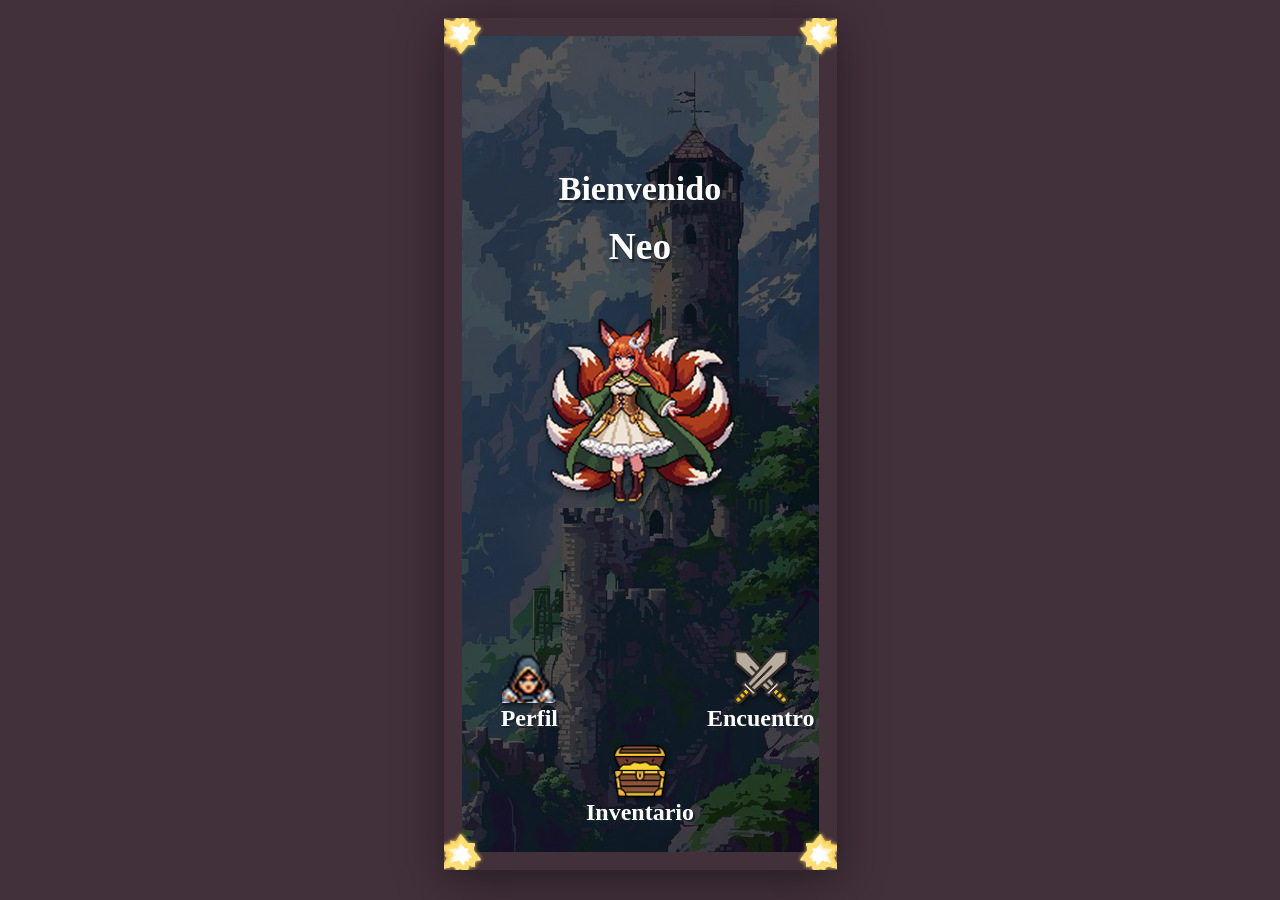
<file: index.html>
<!doctype html>
<html lang="es">

<head>
    <meta charset="UTF-8">
    <meta name="viewport" content="width=device-width, initial-scale=1, viewport-fit=cover">
    <meta name="theme-color" content="#42303a">
    <title>Muscules | Neo</title>
    <link rel="stylesheet" href="styles.css">
</head>

<body>
    <main class="game" aria-label="Inicio de Muscules">
        <div class="frame">
            <img class="corner tl" src="assets/sparkle.png" alt=""><img class="corner tr" src="assets/sparkle.png"
                alt=""><img class="corner bl" src="assets/sparkle.png" alt=""><img class="corner br"
                src="assets/sparkle.png" alt="">
            <header class="welcome">
                <h1>Bienvenido<br><span>Neo</span></h1>
            </header>
            <img class="hero" src="assets/cherry.png" alt="Personaje de Neo">
            <nav class="menu" aria-label="Menú principal">
                <button class="nav-btn profile" data-page="Perfil"><img src="assets/neo icono.png"
                        alt=""><span>Perfil</span></button>
                <button class="nav-btn encounter" data-page="Encuentro"><img src="assets/encounter.png"
                        alt=""><span>Encuentro</span></button>
                <button class="nav-btn inventory" data-page="Inventario"><img src="assets/inventory.png"
                        alt=""><span>Inventario</span></button>
            </nav>
        </div>
    </main>
    <dialog id="coming-soon">
        <div class="dialog-content">
            <h2 id="dialog-title"></h2>
            <p>Esta sección la construiremos en el siguiente paso.</p><button id="close-dialog">Volver al
                inicio</button>
        </div>
    </dialog>
    <script src="script.js"></script>
</body>

</html>
</file>
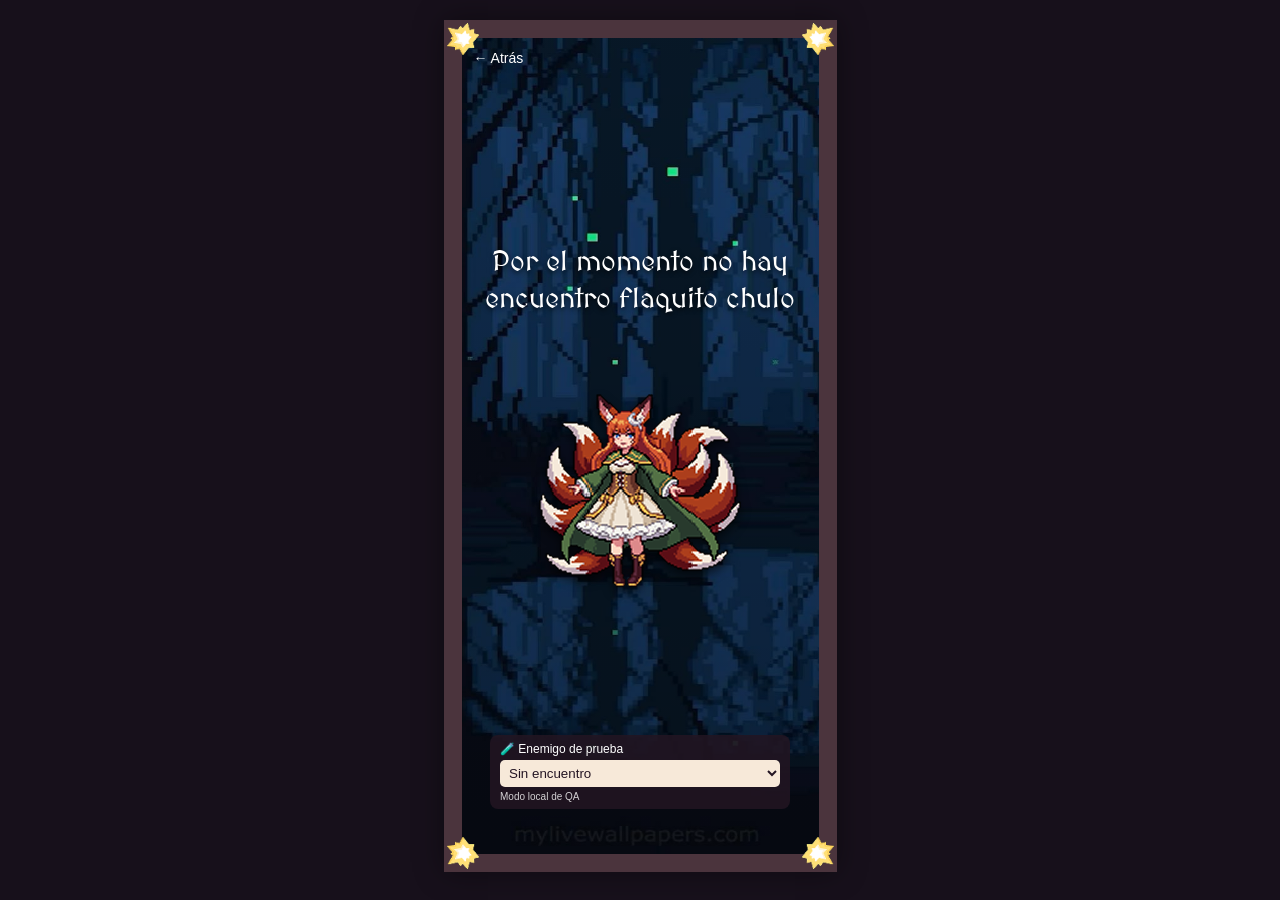
<file: combate-qa.html>
<!doctype html>
<html lang="es">
<head>
  <meta charset="utf-8">
  <meta name="viewport" content="width=device-width, initial-scale=1, viewport-fit=cover">
  <title>Muscules · QA de combate</title>
  <link rel="stylesheet" href="combate.css">
</head>
<body data-muscules-storage="qa">
  <main class="game game--qa" id="game">
    <img class="corner tl" src="assets/combate/chispa.png" alt="">
    <img class="corner tr" src="assets/combate/chispa.png" alt="">
    <img class="corner bl" src="assets/combate/chispa.png" alt="">
    <img class="corner br" src="assets/combate/chispa.png" alt="">
    <section id="waiting" class="scene scene--waiting" hidden>
      <a class="back" href="index.html">← Atrás</a>
      <div class="waiting-content">
        <h1 id="waiting-message">Por el momento no hay encuentro flaquito chulo</h1>
        <img class="waiting-cherry" src="assets/cherry.png" alt="Cherry, la Dungeon Master">
      </div>
      <div id="waiting-picker-container"></div>
    </section>
    <section id="battle" class="scene scene--battle">
      <header>
        <div id="battle-picker-container">
          <div class="dev-picker">
            <label for="enemy-select">🧪 Enemigo de prueba</label>
            <select id="enemy-select"></select>
            <small id="demo-note">Modo local de QA</small>
          </div>
        </div>
        <a class="back" href="index.html">← Atrás</a>
        <div class="timer"><span>Tiempo restante:</span><strong id="timer" aria-live="off">24:00:00</strong></div>
      </header>
      <div class="enemy">
        <h1 id="enemy-name">Carrotñero</h1>
        <img class="monster" id="enemy-image" src="assets/combate/carrotnero.png" alt="Enemigo">
      </div>
      <div class="battle-panel">
        <div class="stat"><span>HP</span>
          <div class="track hp"><div id="enemy-bar" class="fill"></div><b id="enemy-hp">45/45</b></div>
        </div>
        <div class="stat"><span>ATK</span>
          <div class="track atk"><b id="enemy-atk">8</b></div>
        </div>
        <p class="ability"><strong>Habilidad</strong><span id="enemy-ability">Tus ataques hacen −3 de daño</span></p>
        <p id="dm-message" class="dm-message" hidden></p>
        <div class="hero-stats"><span id="hero-title">Neogon</span><span id="hero-hp">28/28 HP</span></div>
        <div class="hero-track"><div id="hero-bar"></div></div>
        <p class="log" id="log" role="status">¡Carrotñero te desafía! Neo ataca primero.</p>
        <div class="battle-actions">
          <button class="action" id="roll">🎲 Tirar dado</button>
          <button id="inventory-toggle" class="inventory-toggle" aria-label="Abrir inventario" title="Inventario">
            <img src="assets/items/inventory-button.png" alt="">
          </button>
        </div>
        <button class="subaction" id="reset">Reiniciar prueba</button>
      </div>
      <a class="exit" href="index.html">Salir</a>
    </section>
    <section id="win" class="scene scene--result win" hidden>
      <h1>¡Victoria!</h1>
      <img class="result-monster" id="win-image" src="assets/combate/carrotnero.png" alt="Enemigo derrotado">
      <div class="result-copy">
        <p>Recompensa</p>
        <p id="reward-xp">30 XP</p><button id="claim" class="claim" type="button">Reclamar</button>
        <p class="result-status" id="claim-status"></p>
      </div>
      <div id="win-picker-container"></div>
      <a href="index.html" class="result-exit">Salir</a>
    </section>
    <section id="lose" class="scene scene--result lose" hidden>
      <h1>Derrota</h1>
      <img class="result-monster" id="lose-image" src="assets/combate/carrotnero.png" alt="Enemigo">
      <div class="result-copy">
        <p id="lose-reason">Fallecido</p>
        <p id="lose-detail">Sin penalización de XP</p>
        <button id="revive-button" class="action" hidden>❤️ Usar resurrección</button>
        <a class="result-exit" href="index.html">Salir</a>
      </div>
      <div id="lose-picker-container"></div>
    </section>
    <div id="inventory-overlay" class="inventory-overlay" hidden>
      <div id="inventory-grid-view" class="inventory-grid-view" role="dialog" aria-label="Inventario">
        <button id="inventory-close" class="inventory-close" aria-label="Cerrar">
          <img src="assets/items/close.png" alt="">
        </button>
        <div id="inventory-grid" class="inventory-grid"></div>
      </div>
      <div id="inventory-detail" class="inventory-detail" role="dialog" aria-label="Detalle del objeto" hidden>
        <button id="inventory-detail-close" class="inventory-close" aria-label="Volver al inventario">
          <img src="assets/items/close.png" alt="">
        </button>
        <div id="inventory-card" class="inventory-card"></div>
        <button id="inventory-apply" class="inventory-apply">Aplicar</button>
        <p id="inventory-hint" class="inventory-hint"></p>
      </div>
    </div>
  </main>
  <script src="neo-stats-lock.js" defer></script>
  <script src="enemies.js" defer></script>
  <script src="combate.js" defer></script>
</body>
</html>
</file>
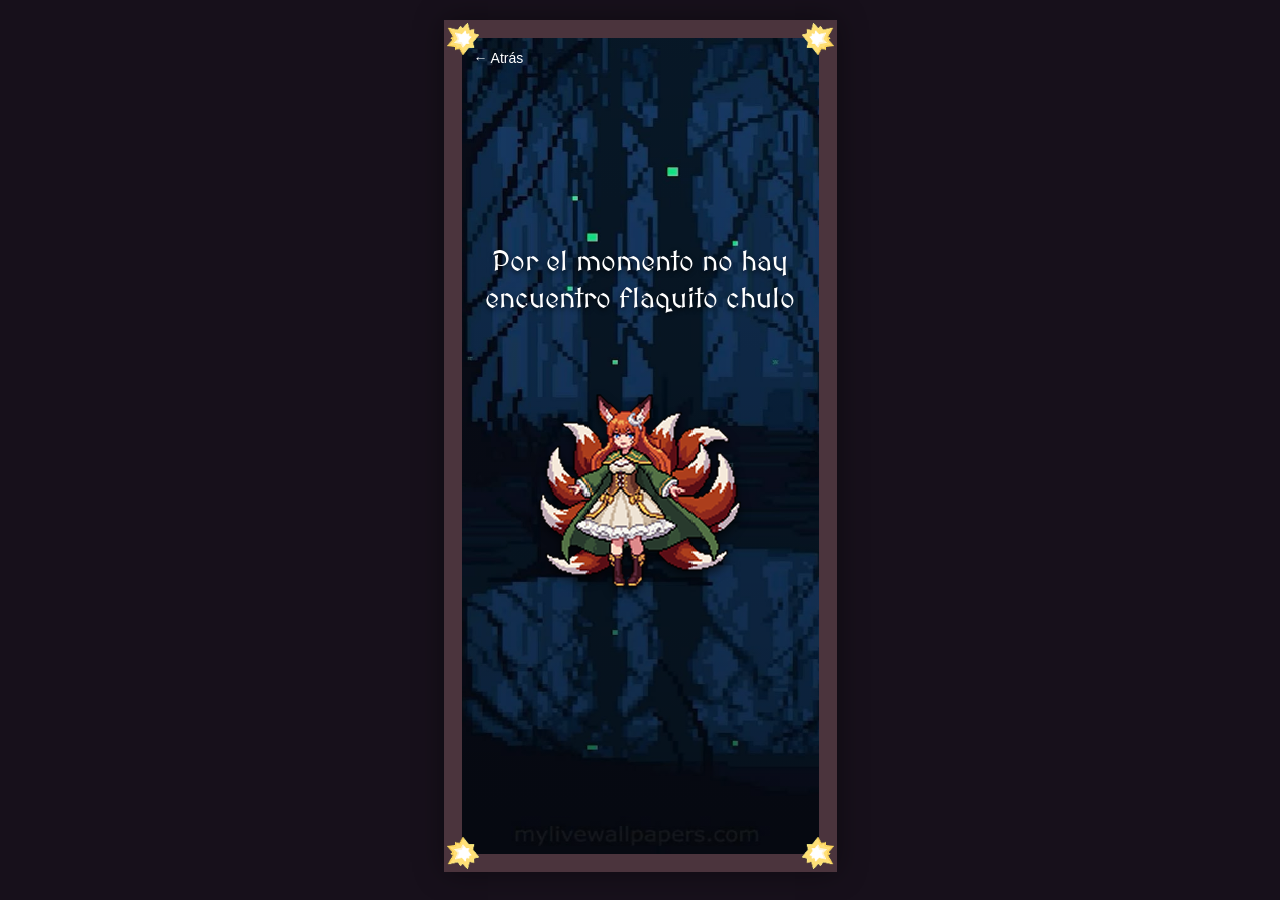
<file: combate.html>
<!doctype html>
<html lang="es">

<head>
  <meta charset="utf-8">
  <meta name="viewport" content="width=device-width, initial-scale=1, viewport-fit=cover">
  <title>Muscules · Bestiario dinámico</title>
  <link rel="stylesheet" href="combate.css">
</head>

<body>
  <main class="game game--player" id="game">
    <img class="corner tl" src="assets/combate/chispa.png" alt=""><img class="corner tr" src="assets/combate/chispa.png"
      alt=""><img class="corner bl" src="assets/combate/chispa.png" alt=""><img class="corner br"
      src="assets/combate/chispa.png" alt="">
    <section id="waiting" class="scene scene--waiting" hidden>
      <a class="back" href="index.html">← Atrás</a>
      <div class="waiting-content">
        <h1 id="waiting-message">Por el momento no hay encuentro flaquito chulo</h1>
        <img class="waiting-cherry" src="assets/cherry.png" alt="Cherry, la Dungeon Master">
      </div>
    </section>
    <section id="battle" class="scene scene--battle">
      <header>
        <a class="back" href="index.html">← Atrás</a>
        <div class="timer"><span>Tiempo restante:</span><strong id="timer" aria-live="off">24:00:00</strong></div>
      </header>
      <div class="enemy">
        <h1 id="enemy-name">Carrotñero</h1><img class="monster" id="enemy-image" src="assets/combate/carrotnero.png"
          alt="Enemigo">
      </div>
      <div class="battle-panel">
        <div class="stat"><span>HP</span>
          <div class="track hp">
            <div id="enemy-bar" class="fill"></div><b id="enemy-hp">45/45</b>
          </div>
        </div>
        <div class="stat"><span>ATK</span>
          <div class="track atk"><b id="enemy-atk">8</b></div>
        </div>
        <p class="ability"><strong>Habilidad</strong><span id="enemy-ability">Tus ataques hacen −3 de daño</span></p>
        <p id="dm-message" class="dm-message" hidden></p>
        <div class="hero-stats"><span id="hero-title">Neogon</span><span id="hero-hp">28/28 HP</span></div>
        <div class="hero-track">
          <div id="hero-bar"></div>
        </div>
        <p class="log" id="log" role="status">¡Carrotñero te desafía! Neo ataca primero.</p>
        <div class="battle-actions">        <button class="action" id="roll">🎲 Tirar dado</button><button id="inventory-toggle"
          class="inventory-toggle" aria-label="Abrir inventario" title="Inventario"><img
            src="assets/items/inventory-button.png" alt=""></button></div>
      </div>
      <a class="exit" href="index.html">Salir</a>
    </section>
    <section id="win" class="scene scene--result win" hidden>
      <h1>¡Victoria!</h1><img class="result-monster" id="win-image" src="assets/combate/carrotnero.png"
        alt="Enemigo derrotado">
      <div class="result-copy">
        <p>Recompensa</p>
        <p id="reward-xp">30 XP</p><button id="claim" class="claim" type="button">Reclamar</button>
        <p class="result-status" id="claim-status"></p>
      </div>
      <div id="win-picker-container"></div>
      <a href="index.html" class="result-exit">Salir</a>
    </section>
    <section id="lose" class="scene scene--result lose" hidden>
      <h1>Derrota</h1><img class="result-monster" id="lose-image" src="assets/combate/carrotnero.png" alt="Enemigo">
      <div class="result-copy">
        <p id="lose-reason">Fallecido</p>
        <p id="lose-detail">Sin penalización de XP</p><button id="revive-button" class="action" hidden>❤️ Usar
          resurrección</button><a class="result-exit" href="index.html">Salir</a>
      </div>
      <div id="lose-picker-container"></div>
    </section>
    <div id="inventory-overlay" class="inventory-overlay" hidden>
      <div id="inventory-grid-view" class="inventory-grid-view" role="dialog" aria-label="Inventario">
        <button id="inventory-close" class="inventory-close" aria-label="Cerrar"><img src="assets/items/close.png"
            alt=""></button>
        <div id="inventory-grid" class="inventory-grid"></div>
      </div>
      <div id="inventory-detail" class="inventory-detail" role="dialog" aria-label="Detalle del objeto" hidden>
        <button id="inventory-detail-close" class="inventory-close" aria-label="Volver al inventario"><img
            src="assets/items/close.png" alt=""></button>
        <div id="inventory-card" class="inventory-card"></div>
        <button id="inventory-apply" class="inventory-apply">Aplicar</button>
        <p id="inventory-hint" class="inventory-hint"></p>
      </div>
    </div>
  </main>
  <script src="neo-stats-lock.js" defer></script>
  <script src="enemies.js" defer></script>
  <script src="combate.js" defer></script>
</body>

</html>
</file>
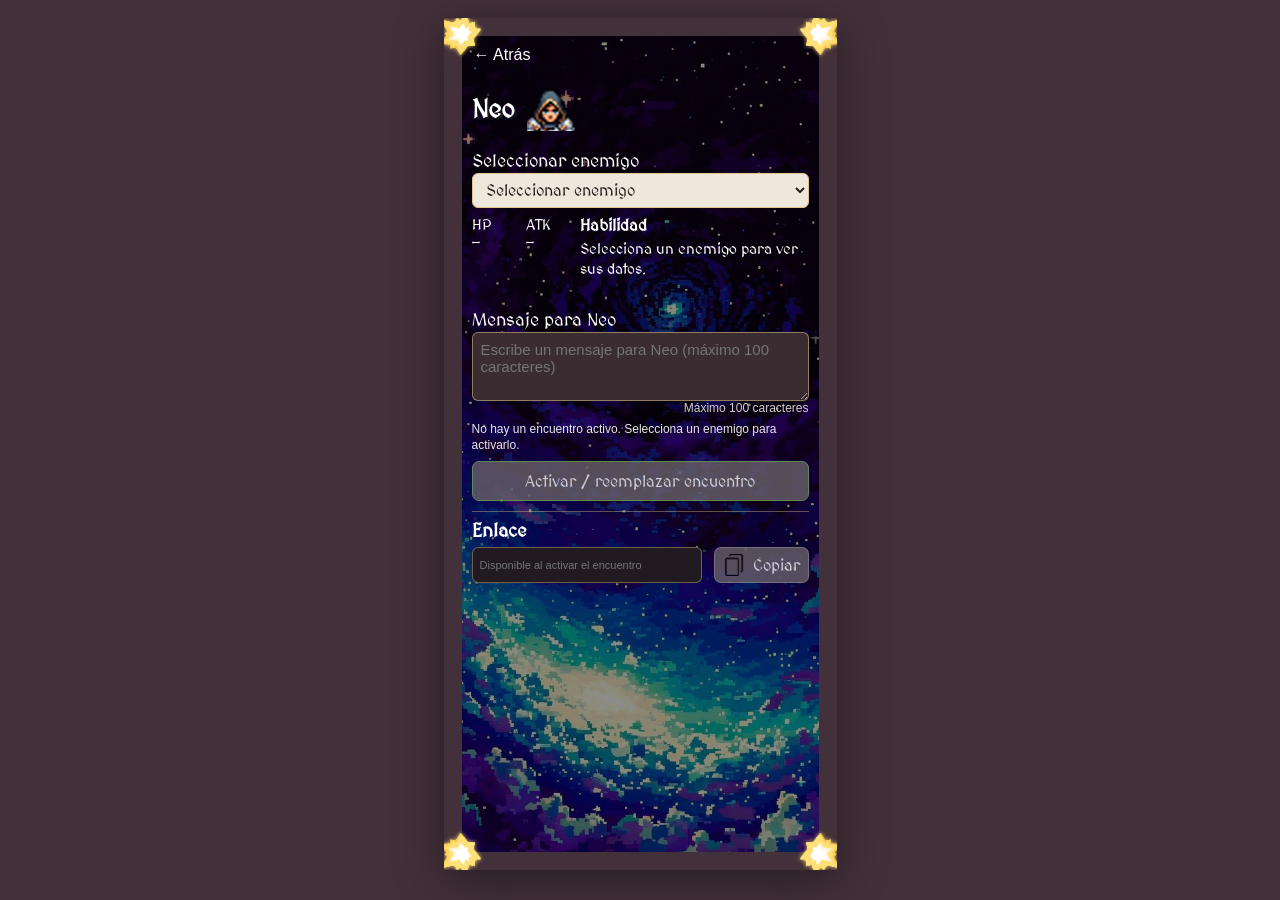
<file: dm-encuentro.html>
<!doctype html>
<html lang="es">
<head>
  <meta charset="UTF-8">
  <meta name="viewport" content="width=device-width, initial-scale=1, viewport-fit=cover">
  <meta name="theme-color" content="#42303a">
  <title>Muscules | Encuentro · DM</title>
  <link rel="stylesheet" href="dm.css">
</head>
<body>
  <main class="dm-screen dm-screen--interior" aria-label="Administrar encuentro de Neo">
    <img class="dm-star dm-star--tl" src="assets/sparkle.png" alt="">
    <img class="dm-star dm-star--tr" src="assets/sparkle.png" alt="">
    <img class="dm-star dm-star--bl" src="assets/sparkle.png" alt="">
    <img class="dm-star dm-star--br" src="assets/sparkle.png" alt="">
    <div class="dm-frame"></div>
    <a class="dm-back" href="dm.html">← Atrás</a>
    <section class="dm-content dm-content--encounter">
      <header class="dm-profile-heading">
        <h1>Neo</h1>
        <img class="dm-profile-avatar" src="assets/neo icono.png" alt="Neo">
      </header>
      <div class="dm-encounter-content">
        <label class="dm-label" for="dm-enemy">Seleccionar enemigo</label>
        <select id="dm-enemy" aria-describedby="dm-enemy-details">
          <option value="" selected disabled>Seleccionar enemigo</option>
        </select>
        <section id="dm-enemy-details" class="dm-enemy-details" aria-live="polite">
          <div class="dm-enemy-stat">
            <span>HP</span>
            <span id="dm-enemy-hp">—</span>
          </div>
          <div class="dm-enemy-stat">
            <span>ATK</span>
            <span id="dm-enemy-atk">—</span>
          </div>
          <div class="dm-enemy-ability">
            <h2>Habilidad</h2>
            <p id="dm-enemy-ability">Selecciona un enemigo para ver sus datos.</p>
          </div>
        </section>
        <label class="dm-label" for="dm-message">Mensaje para Neo</label>
        <textarea id="dm-message" rows="3" maxlength="100" placeholder="Escribe un mensaje para Neo (máximo 100 caracteres)" aria-describedby="dm-message-limit"></textarea>
        <span id="dm-message-limit" class="dm-message-limit">Máximo 100 caracteres</span>
        <p id="dm-encounter-status" class="dm-encounter-status" role="status" aria-live="polite"></p>
        <button id="dm-encounter-save" class="dm-save dm-encounter-save" type="button" disabled>Activar encuentro</button>
        <section class="dm-link-block dm-encounter-link">
          <h2>Enlace</h2>
          <div class="dm-link-content">
            <input id="dm-encounter-url" type="text" readonly aria-label="Enlace del encuentro" placeholder="Disponible al activar el encuentro">
            <button id="dm-encounter-copy" class="dm-copy" type="button" disabled aria-label="Copiar enlace">
              <img src="assets/copiar.png" alt="">
              <span>Copiar</span>
            </button>
          </div>
        </div>
      </div>
    </section>
  </main>
  <script src="neo-stats-lock.js"></script>
  <script src="enemies.js"></script>
  <script src="dm-encuentro.js"></script>
</body>
</html>
</file>
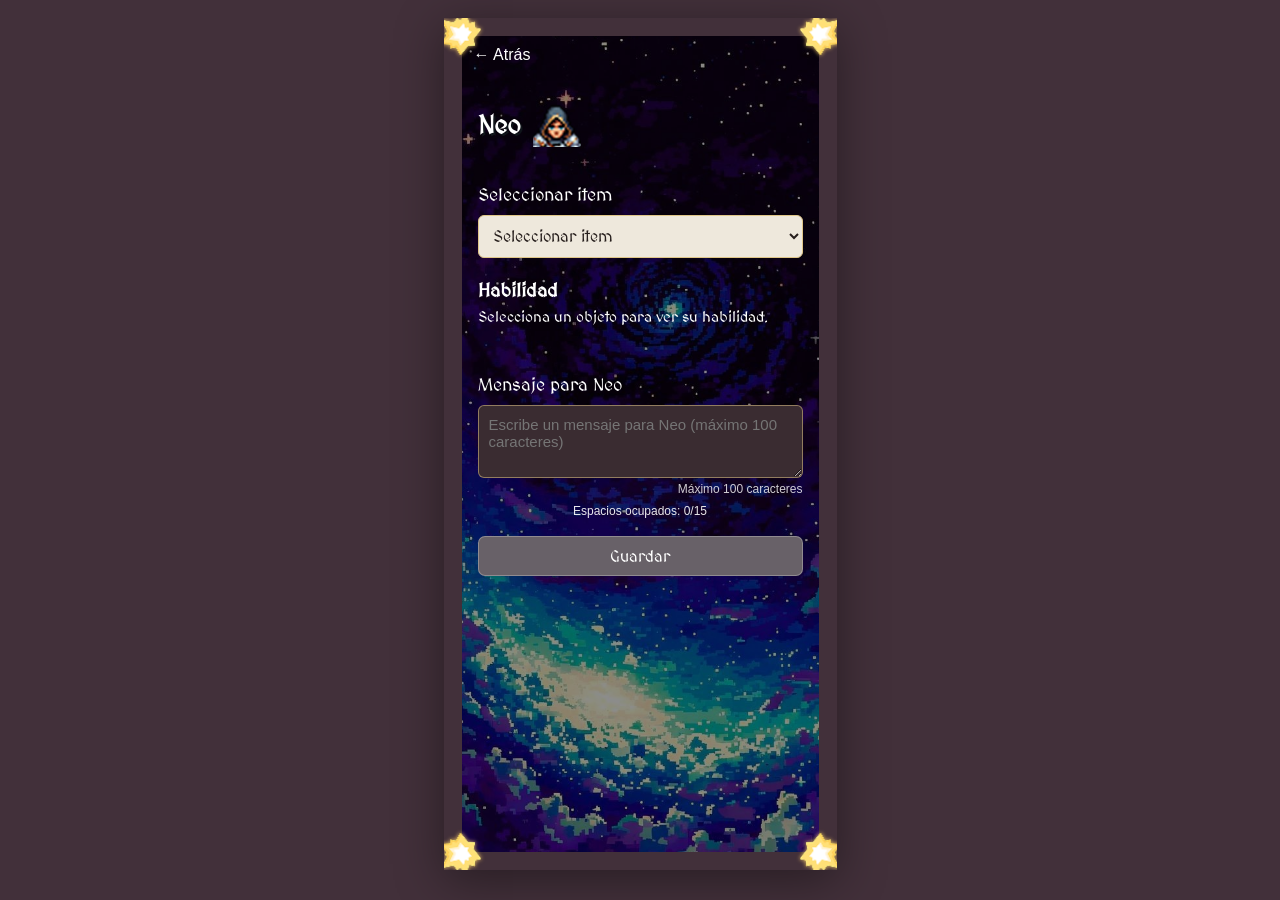
<file: dm-inventario.html>
<!doctype html>
<html lang="es">
<head>
  <meta charset="UTF-8">
  <meta name="viewport" content="width=device-width, initial-scale=1, viewport-fit=cover">
  <meta name="theme-color" content="#42303a">
  <title>Muscules | Inventario · DM</title>
  <link rel="stylesheet" href="dm.css">
</head>
<body>
  <main class="dm-screen dm-screen--interior" aria-label="Administrar inventario de Neo">
    <img class="dm-star dm-star--tl" src="assets/sparkle.png" alt="">
    <img class="dm-star dm-star--tr" src="assets/sparkle.png" alt="">
    <img class="dm-star dm-star--bl" src="assets/sparkle.png" alt="">
    <img class="dm-star dm-star--br" src="assets/sparkle.png" alt="">
    <div class="dm-frame"></div>
    <a class="dm-back" href="dm.html">← Atrás</a>
    <section class="dm-content dm-content--inventory">
      <header class="dm-profile-heading">
        <h1>Neo</h1>
        <img class="dm-profile-avatar" src="assets/neo icono.png" alt="Neo">
      </header>
      <div class="dm-panel dm-inventory-panel">
        <label class="dm-label" for="dm-item">Seleccionar item</label>
        <select id="dm-item" aria-describedby="dm-item-ability">
          <option value="" selected disabled>Seleccionar item</option>
        </select>
        <div class="dm-copy-block dm-item-description">
          <h2>Habilidad</h2>
          <p id="dm-item-ability" aria-live="polite">Selecciona un objeto para ver su habilidad.</p>
        </div>
        <label class="dm-label" for="dm-message">Mensaje para Neo</label>
        <textarea id="dm-message" rows="3" maxlength="100" placeholder="Escribe un mensaje para Neo (máximo 100 caracteres)" aria-describedby="dm-message-limit"></textarea>
        <span id="dm-message-limit" class="dm-message-limit">Máximo 100 caracteres</span>
        <p id="dm-inventory-status" class="dm-inventory-status" role="status" aria-live="polite"></p>
        <button id="dm-inventory-save" class="dm-save dm-inventory-save" type="button" disabled>Guardar · Pendiente</button>
      </div>
    </section>
  </main>
  <script src="neo-stats-lock.js"></script>
  <script src="inventory-data.js"></script>
  <script src="dm-inventario.js"></script>
</body>
</html>
</file>
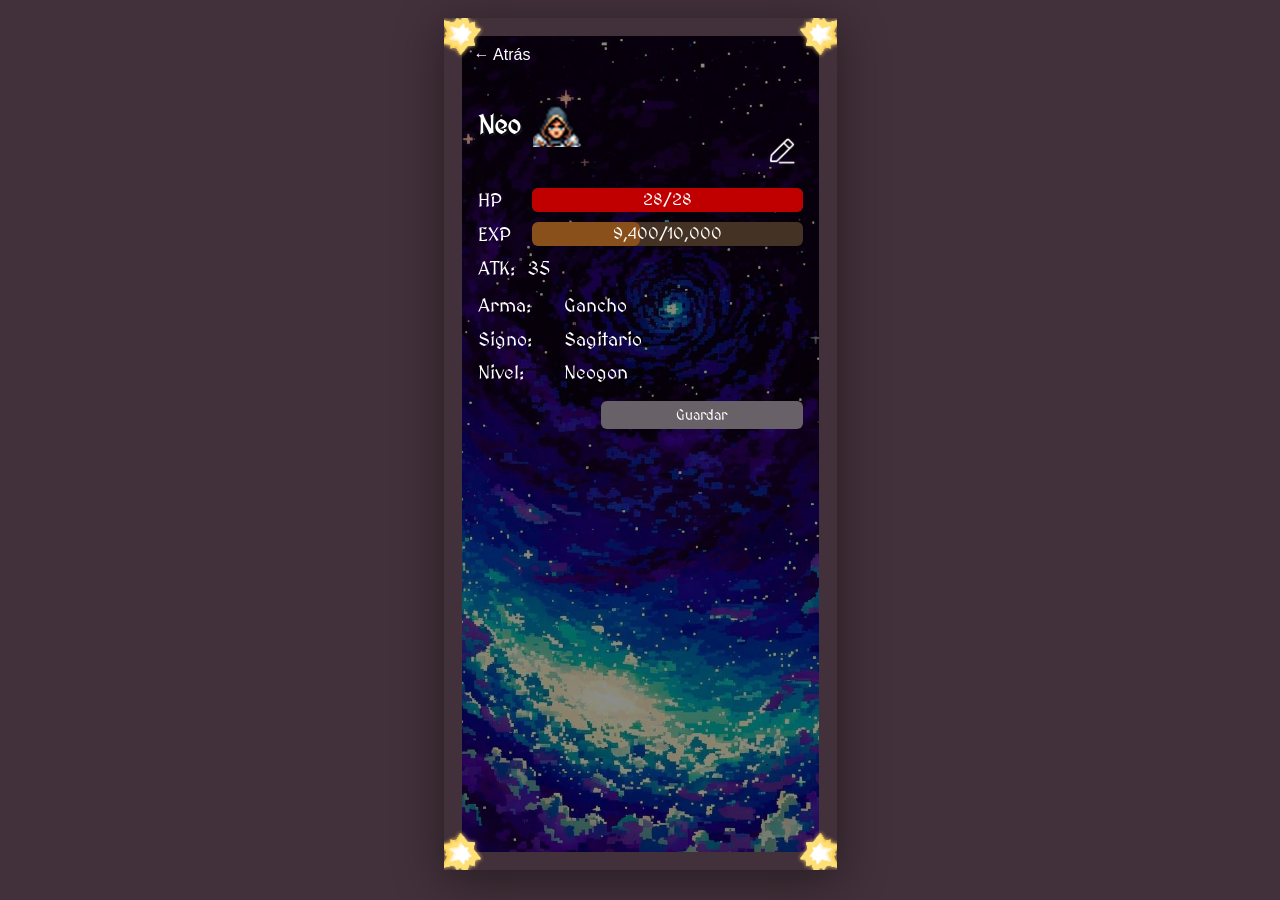
<file: dm-perfil.html>
<!doctype html>
<html lang="es">
<head>
  <meta charset="UTF-8">
  <meta name="viewport" content="width=device-width, initial-scale=1, viewport-fit=cover">
  <meta name="theme-color" content="#42303a">
  <title>Muscules | Perfil de Neo · DM</title>
  <link rel="stylesheet" href="dm.css">
</head>
<body>
  <main class="dm-screen dm-screen--interior" aria-label="Administrar perfil de Neo">
    <img class="dm-star dm-star--tl" src="assets/sparkle.png" alt="">
    <img class="dm-star dm-star--tr" src="assets/sparkle.png" alt="">
    <img class="dm-star dm-star--bl" src="assets/sparkle.png" alt="">
    <img class="dm-star dm-star--br" src="assets/sparkle.png" alt="">
    <div class="dm-frame"></div>
    <a class="dm-back" href="dm.html">← Atrás</a>
    <section class="dm-content dm-content--profile">
      <header class="dm-profile-heading">
        <h1>Neo</h1>
        <img class="dm-profile-avatar" src="assets/neo icono.png" alt="Neo">
      </header>
      <button class="dm-profile-edit" type="button" aria-label="Editar perfil de Neo" title="Editar perfil">
        <img src="assets/lapiz.png" alt="">
      </button>
      <p id="dm-profile-status" class="dm-profile-status" role="status" aria-live="polite"></p>
      <div class="dm-profile-panel">
        <div class="dm-profile-stat">
          <span>HP</span>
          <div class="dm-profile-meter">
            <span class="dm-meter-fill dm-meter-fill--hp"></span>
            <span id="dm-hp-value" class="dm-meter-value"></span>
          </div>
          <div class="dm-profile-edit-inputs" hidden>
            <label for="dm-hp">Actual</label><input id="dm-hp" type="number" min="0" step="1" inputmode="numeric">
            <label for="dm-max-hp">Máximo</label><input id="dm-max-hp" type="number" min="1" step="1" inputmode="numeric">
          </div>
        </div>
        <div class="dm-profile-stat">
          <span>EXP</span>
          <div class="dm-profile-meter">
            <span class="dm-meter-fill dm-meter-fill--xp"></span>
            <span id="dm-xp-value" class="dm-meter-value"></span>
          </div>
          <div class="dm-profile-edit-inputs" hidden>
            <label for="dm-xp">Total</label><input id="dm-xp" type="number" min="0" step="1" inputmode="numeric">
          </div>
        </div>
        <div class="dm-profile-atk">
          <span>ATK:</span><span id="dm-atk-value"></span>
          <label class="dm-profile-edit-input" for="dm-atk" hidden>Editar ATK</label>
          <input id="dm-atk" class="dm-profile-edit-input" type="number" min="0" step="1" inputmode="numeric" hidden>
        </div>
        <div class="dm-profile-field"><span>Arma:</span><span id="dm-weapon-value">Gancho</span><input id="dm-weapon" type="text" maxlength="60" hidden></div>
        <div class="dm-profile-field"><span>Signo:</span><span id="dm-sign-value">Sagitario</span><input id="dm-sign" type="text" maxlength="60" hidden></div>
        <div class="dm-profile-field"><span>Nivel:</span><span id="dm-level-name-value">Neogon</span><input id="dm-level-name" type="text" maxlength="60" hidden></div>
        <button id="dm-profile-save" class="dm-profile-save" type="button" disabled>Guardar</button>
      </div>
    </section>
  </main>
  <script src="neo-stats-lock.js"></script>
  <script src="dm-perfil.js"></script>
</body>
</html>
</file>
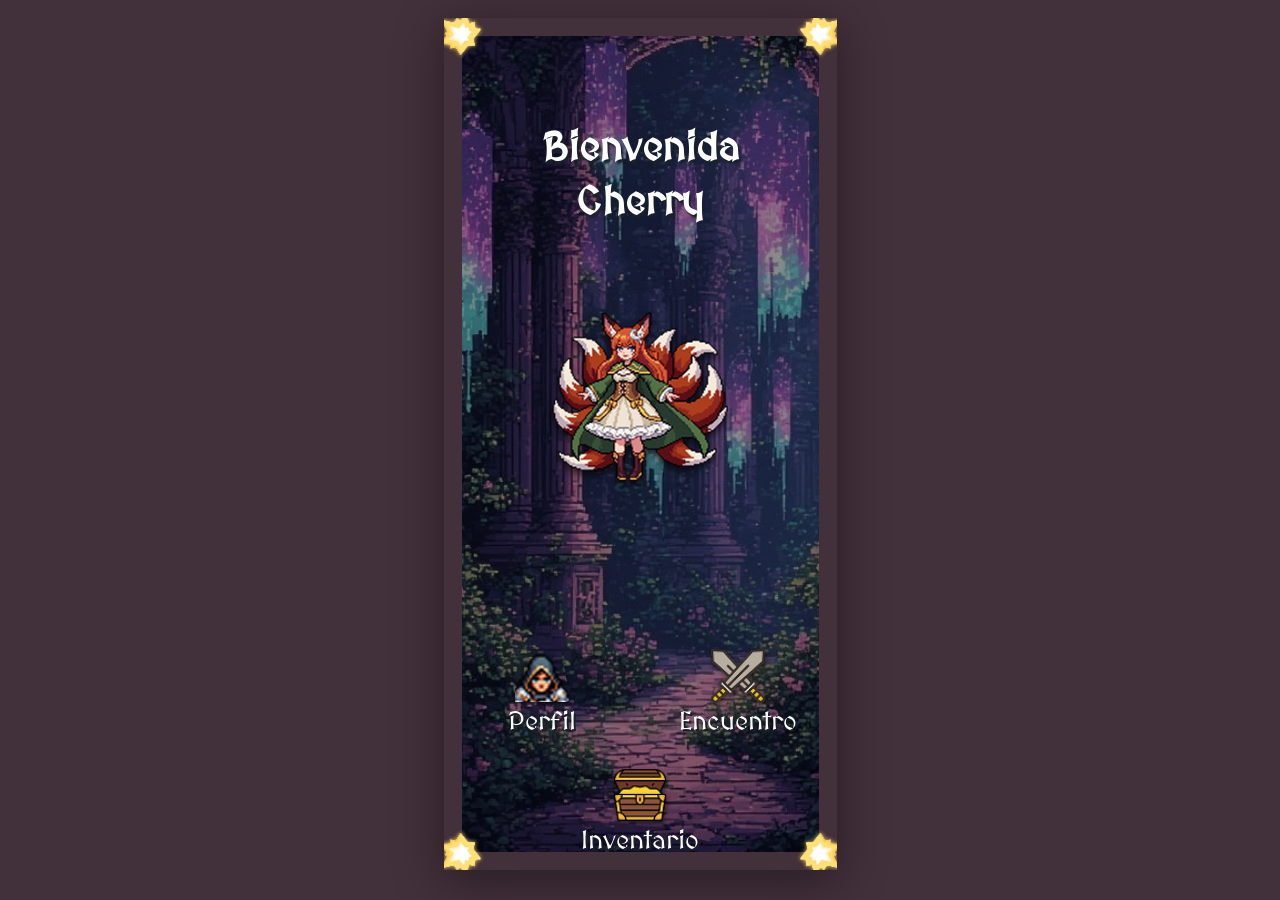
<file: dm.html>
<!doctype html>
<html lang="es">
<head>
  <meta charset="UTF-8">
  <meta name="viewport" content="width=device-width, initial-scale=1, viewport-fit=cover">
  <meta name="theme-color" content="#42303a">
  <title>Muscules | Dungeon Master</title>
  <link rel="stylesheet" href="dm.css">
</head>
<body>
  <main class="dm-screen dm-screen--home" aria-label="Panel de Cherry">
    <img class="dm-star dm-star--tl" src="assets/sparkle.png" alt="">
    <img class="dm-star dm-star--tr" src="assets/sparkle.png" alt="">
    <img class="dm-star dm-star--bl" src="assets/sparkle.png" alt="">
    <img class="dm-star dm-star--br" src="assets/sparkle.png" alt="">
    <div class="dm-frame"></div>
    <header class="dm-welcome">
      <h1>Bienvenida<br>Cherry</h1>
    </header>
    <img class="dm-neo" src="assets/cherry.png" alt="Cherry">
    <nav class="dm-menu" aria-label="Administración">
      <a class="dm-nav-link dm-nav-link--profile" href="dm-perfil.html">
        <img src="assets/neo icono.png" alt="">
        <span>Perfil</span>
      </a>
      <a class="dm-nav-link dm-nav-link--encounter" href="dm-encuentro.html">
        <img src="assets/encounter.png" alt="">
        <span>Encuentro</span>
      </a>
      <a class="dm-nav-link dm-nav-link--inventory" href="dm-inventario.html">
        <img src="assets/inventory.png" alt="">
        <span>Inventario</span>
      </a>
    </nav>
  </main>
</body>
</html>
</file>
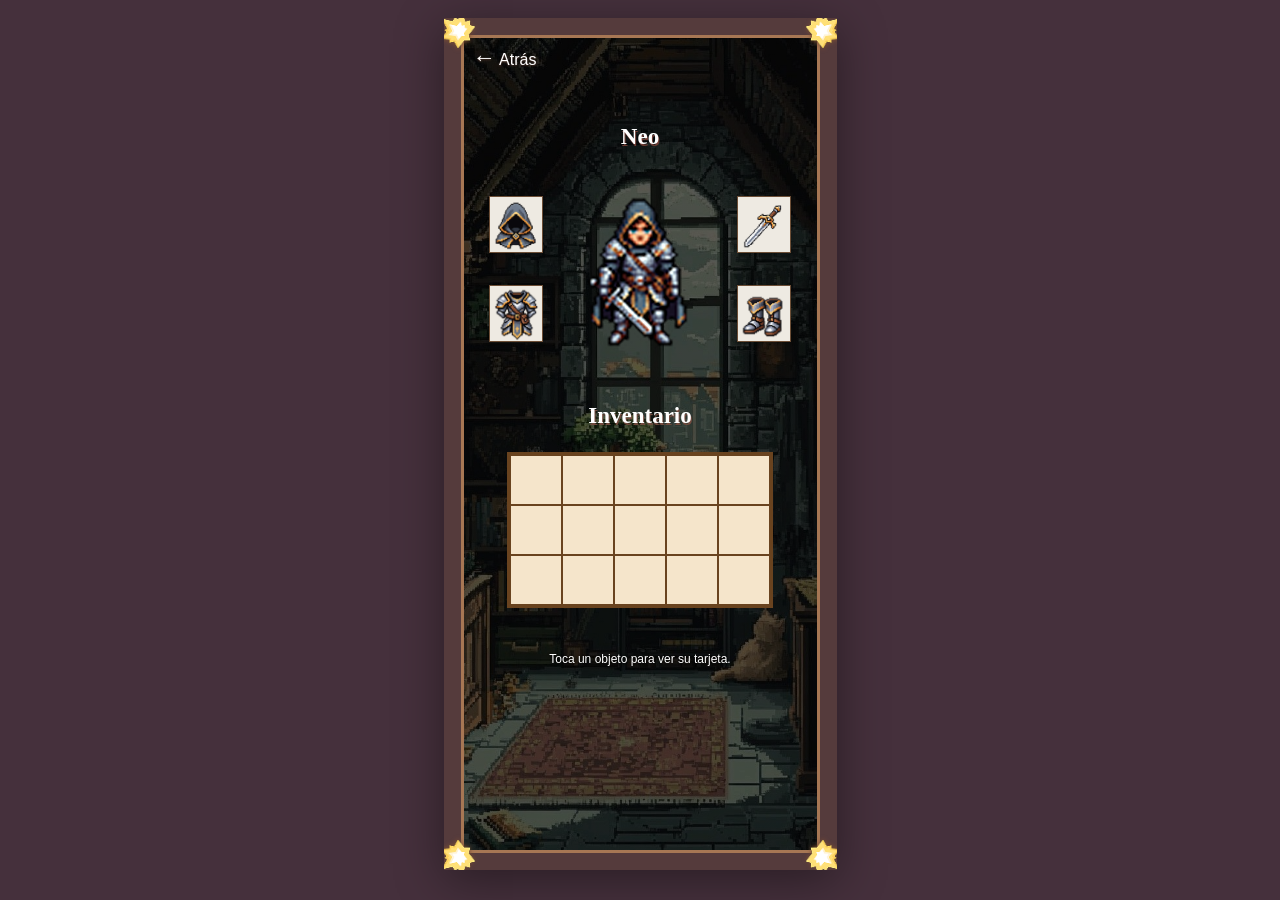
<file: inventario.html>
<!doctype html>
<html lang="es">

<head>
    <meta charset="UTF-8">
    <meta name="viewport" content="width=device-width, initial-scale=1, viewport-fit=cover">
    <title>Muscules | Inventario de Neo</title>
    <link rel="stylesheet" href="inventario.css">
</head>

<body>
    <main class="inventory-screen">
        <div class="inventory-frame">
            <a class="back" href="index.html" aria-label="Volver al inicio">← <span>Atrás</span></a>
            <img class="corner tl" src="assets/sparkle.png" alt=""><img class="corner tr"
                src="assets/sparkle.png" alt=""><img class="corner bl" src="assets/sparkle.png" alt=""><img
                class="corner br" src="assets/sparkle.png" alt="">
            <h1>Neo</h1>
            <section class="hero" aria-label="Neo y su equipo"><img class="neo" src="assets/neo.png" alt="Neo"><img
                    class="gear hood" src="assets/capa.png" alt="Capucha"><img class="gear armor"
                    src="assets/armadura.png" alt="Armadura"><img class="gear sword" src="assets/espada.png"
                    alt="Espada"><img class="gear boots" src="assets/botas.png" alt="Botas"></section>
            <h2>Inventario</h2>
            <div id="inventory-grid" class="inventory-grid" aria-label="Objetos de Neo"></div>
            <p class="hint">Toca un objeto para ver su tarjeta.</p>
            <p id="gift-status" class="gift-status" role="status" aria-live="polite" hidden></p>
        </div>
    </main>
    <dialog id="item-dialog" aria-labelledby="item-title">
        <div class="dialog-inner"><button class="close" type="button" aria-label="Cerrar">×</button>
            <h2 id="item-title"></h2><img id="item-card" alt="Tarjeta del objeto">
            <button id="item-delete" class="delete-item" type="button">
                <img src="assets/trash.png" alt="">
                <span>Borrar</span>
            </button>
        </div>
        <div id="delete-confirm-overlay" class="delete-confirm-overlay" hidden>
            <section class="delete-confirm" role="dialog" aria-modal="true" aria-labelledby="delete-confirm-title">
                <p id="delete-confirm-title">¿Seguro que quieres borrar este item?</p>
                <p id="delete-confirm-error" class="delete-confirm-error" aria-live="polite" hidden></p>
                <div class="delete-confirm-actions">
                    <button id="delete-confirm-yes" class="delete-confirm-yes" type="button">Borrar</button>
                    <button id="delete-confirm-no" class="delete-confirm-no" type="button">Cerrar</button>
                </div>
            </section>
        </div>
    </dialog>
    <div id="gift-overlay" class="gift-overlay" hidden>
        <section class="gift-window" role="dialog" aria-modal="true" aria-labelledby="gift-title">
            <h2 id="gift-title">La sexy dm te ha regalado algo bonito</h2>
            <img id="gift-image" class="gift-image" alt="">
            <p id="gift-item-name" class="gift-item-name"></p>
            <p id="gift-message" class="gift-message" hidden></p>
            <p id="gift-error" class="gift-error" role="alert" hidden></p>
            <button id="gift-accept" class="gift-accept" type="button">Aceptar</button>
        </section>
    </div>
    <script src="neo-stats-lock.js"></script>
    <script src="inventory-data.js"></script>
    <script src="inventario.js"></script>
</body>

</html>
</file>
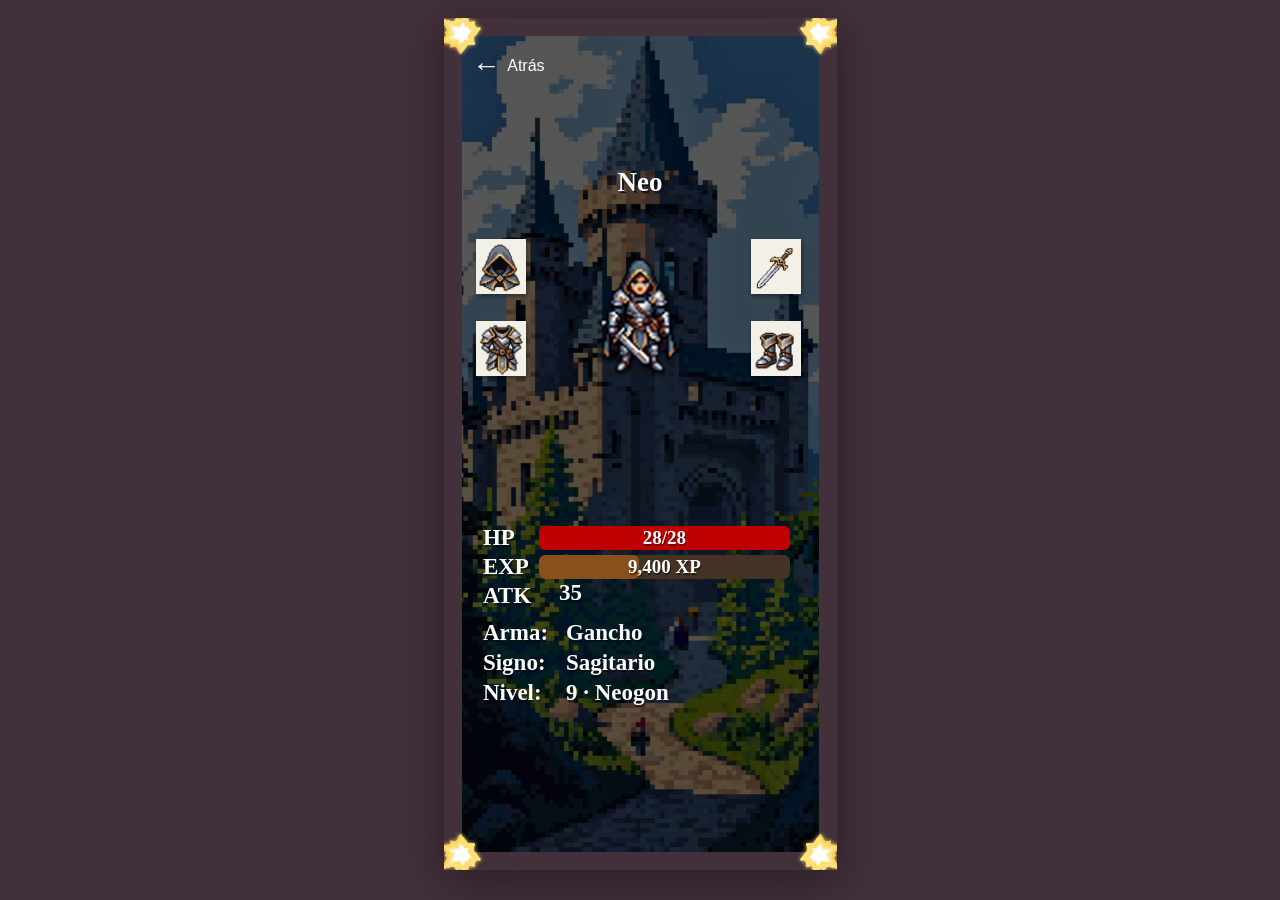
<file: perfil.html>
<!doctype html>
<html lang="es">
<head>
  <meta charset="UTF-8" />
  <meta name="viewport" content="width=device-width, initial-scale=1, viewport-fit=cover" />
  <title>Muscules | Perfil de Neo</title>
  <link rel="stylesheet" href="perfil.css" />
</head>
<body>
  <main class="profile-screen" aria-label="Perfil de Neo">
    <div class="profile-frame">
      <img class="star top-left" src="assets/sparkle.png" alt="" />
      <img class="star top-right" src="assets/sparkle.png" alt="" />
      <img class="star bottom-left" src="assets/sparkle.png" alt="" />
      <img class="star bottom-right" src="assets/sparkle.png" alt="" />
      <a class="back-link" href="index.html" aria-label="Regresar al inicio"><span aria-hidden="true">←</span> Atrás</a>
      <h1 class="profile-name">Neo</h1>
      <section class="equipment" aria-label="Equipo de Neo">
        <img class="character" src="assets/neo.png" alt="Neo con su armadura" />
        <img class="equip hood" src="assets/capa.png" alt="Capucha" title="Capucha" />
        <img class="equip armor" src="assets/armadura.png" alt="Armadura" title="Armadura" />
        <img class="equip sword" src="assets/espada.png" alt="Espada" title="Espada" />
        <img class="equip boots" src="assets/botas.png" alt="Botas" title="Botas" />
      </section>
      <section class="stats" aria-label="Estadísticas de Neo">
        <div class="stat-row"><span class="stat-label">HP</span><div class="meter hp" id="hp-meter" role="progressbar" aria-label="Puntos de vida" aria-valuemin="0" aria-valuemax="28" aria-valuenow="28"><div class="meter-fill" id="hp-fill" style="width:100%"></div><span class="meter-value" id="hp-value">28/28</span></div></div>
        <div class="stat-row"><span class="stat-label">EXP</span><div class="meter exp" id="xp-meter" role="progressbar" aria-label="Progreso de experiencia del nivel actual" aria-valuemin="0" aria-valuemax="1000" aria-valuenow="400"><div class="meter-fill" id="xp-fill" style="width:40%"></div><span class="meter-value" id="xp-value">9,400 XP</span></div></div>
        <div class="stat-row stat-row--atk"><span class="stat-label">ATK</span><span id="atk-value"></span></div>
        <dl class="details"><div><dt>Arma:</dt><dd id="weapon-value">Gancho</dd></div><div><dt>Signo:</dt><dd id="sign-value">Sagitario</dd></div><div><dt>Nivel:</dt><dd><span id="level-number">9</span> · <span id="level-name">Neogon</span></dd></div></dl>
      </section>
    </div>
  </main>
  <script src="perfil.js"></script>
</body>
</html>
</file>
<file: styles.css>
* {
    box-sizing: border-box
}

html,
body {
    margin: 0;
    min-height: 100%;
    background: #42303a
}

body {
    display: grid;
    place-items: center;
    font-family: Georgia, serif;
    color: #fff
}

.game {
    width: min(100%, 393px);
    aspect-ratio: 393/852;
    position: relative;
    overflow: hidden;
    background:
        linear-gradient(rgba(0, 0, 0, 0.65), rgba(0, 0, 0, 0.65)),
        url('assets/background.jpg') center center/cover no-repeat;
    box-shadow: 0 10px 45px #0006
}

.frame {
    position: absolute;
    inset: 0;
    z-index: 1;
    border: 18px solid #42303a
}

.corner {
    position: absolute;
    width: 41px;
    height: 41px;
    object-fit: contain;
    z-index: 2;
    filter: drop-shadow(0 0 2px #ffcf69)
}

.tl {
    top: -23px;
    left: -22px
}

.tr {
    top: -23px;
    right: -22px;
    transform: scaleX(-1)
}

.bl {
    bottom: -23px;
    left: -22px;
    transform: scaleY(-1)
}

.br {
    bottom: -23px;
    right: -22px;
    transform: rotate(180deg)
}

.welcome {
    position: absolute;
    top: 15.5%;
    width: 100%;
    text-align: center;
    text-shadow: 2px 3px 2px #18212b
}

.welcome h1 {
    font-size: clamp(26px, 8vw, 34px);
    line-height: 1.6;
    margin: 0;
    font-weight: 700
}

.welcome span {
    font-size: 1.1em
}

.hero {
    position: absolute;
    width: 55%;
    height: auto;
    top: 34%;
    left: 50%;
    transform: translateX(-50%);
    filter: drop-shadow(0 5px 3px #0004)
}

.menu {
    position: absolute;
    inset: 0
}

.nav-btn {
    position: absolute;
    display: flex;
    align-items: center;
    flex-direction: column;
    gap: 1px;
    min-width: 100px;
    border: 0;
    background: transparent;
    color: white;
    font-family: Georgia, serif;
    font-size: 24px;
    font-weight: bold;
    text-shadow: 2px 2px #17212a;
    cursor: pointer;
    padding: 6px 4px;
    transition: transform .15s
}

.nav-btn:hover,
.nav-btn:focus-visible {
    transform: scale(1.08)
}

.nav-btn:focus-visible {
    outline: 2px solid #ffeaa0;
    border-radius: 8px
}

.nav-btn img {
    width: 54px;
    height: 54px;
    object-fit: contain;
    filter: drop-shadow(1px 2px 2px #0008)
}

.profile {
    left: 5%;
    bottom: 14%
}

.encounter {
    right: 0%;
    bottom: 14%
}

.inventory {
    left: 50%;
    bottom: 2.5%;
    transform: translateX(-50%)
}

.inventory:hover,
.inventory:focus-visible {
    transform: translateX(-50%) scale(1.08)
}

dialog {
    border: 2px solid #dfc688;
    border-radius: 12px;
    background: #302c42;
    color: white;
    text-align: center;
    max-width: 310px;
    padding: 25px
}

dialog::backdrop {
    background: #0b0c16bb
}

dialog button {
    background: #d9b974;
    border: 0;
    padding: 10px 16px;
    border-radius: 6px;
    cursor: pointer;
    font-weight: bold
}

@media(max-width:393px) {
    .game {
        height: 100dvh;
        aspect-ratio: auto
    }

    .welcome h1 {
        font-size: clamp(25px, 8vw, 34px)
    }

    .nav-btn {
        font-size: clamp(18px, 6vw, 24px)
    }

    .nav-btn img {
        width: clamp(42px, 13vw, 54px);
        height: clamp(42px, 13vw, 54px)
    }
}

@media(min-width:394px) {
    body {
        padding: 18px
    }
}
</file>
<file: combate.css>
@import url('https://fonts.googleapis.com/css2?family=MedievalSharp&display=swap');

* {
    box-sizing: border-box
}

html,
body {
    margin: 0;
    min-height: 100%;
    background: #17101b;
    color: white
}

body {
    display: flex;
    justify-content: center;
    align-items: flex-start;
    font-family: 'MedievalSharp', Georgia, serif
}

.game {
    width: min(100%, 393px);
    min-height: 100dvh;
    aspect-ratio: 393/852;
    position: relative;
    overflow: visible;
    background: #4a343d;
    border: 18px solid #4b343d;
    box-shadow: 0 0 28px #0006
}

.scene {
    position: absolute;
    inset: 0;
    display: flex;
    flex-direction: column;
    align-items: center;
    background-position: center;
    background-size: cover
}

.scene[hidden] {
    display: none !important
}

.scene--battle {
    background-image: linear-gradient(#0001, #0005), url('assets/combate/bosque.jpg')
}

.scene--waiting {
    background-image: linear-gradient(#0001, #0005), url('assets/combate/bosque.jpg');
    justify-content: center
}

.scene--waiting .back {
    position: absolute;
    left: 12px;
    top: 12px;
    z-index: 2
}

.waiting-content {
    width: 100%;
    height: 100%;
    display: flex;
    flex-direction: column;
    align-items: center;
    justify-content: center;
    padding: 24px 0
}

.scene--waiting h1 {
    width: min(88%, 340px);
    margin: 0;
    text-align: center;
    font-size: clamp(22px, 6vw, 28px);
    line-height: 1.3;
    font-weight: normal;
    text-shadow: 0 2px 5px #000b
}

.waiting-cherry {
    width: min(58%, 220px);
    height: 35vh;
    margin-top: 2vh;
    object-fit: contain;
    image-rendering: pixelated;
    filter: drop-shadow(0 5px 5px #0008)
}

#waiting-picker-container {
    width: min(85%, 300px);
    position: absolute;
    left: 50%;
    bottom: 5vh;
    z-index: 2;
    margin: 0;
    transform: translateX(-50%)
}

header {
    width: 100%;
    padding: 16px 11px 0;
    display: flex;
    flex-direction: column;
    gap: 22px;
    z-index: 2
}

a {
    color: white;
    text-decoration: none
}

.back {
    font-family: Arial, sans-serif;
    font-size: 14px
}

.timer {
    display: flex;
    align-items: center;
    gap: 18px;
    font-size: 15px
}

.timer strong {
    font-family: Arial, sans-serif;
    font-size: 15px;
    font-variant-numeric: tabular-nums
}

.timer.danger strong {
    color: #ffc0a4
}

.enemy {
    display: flex;
    align-items: center;
    flex-direction: column;
    width: 100%;
    margin-top: 5vh
}

.enemy h1 {
    font-size: 25px;
    margin: 0 0 7px;
    text-shadow: 0 2px 4px #000
}

.monster {
    width: min(85%, 300px);
    height: clamp(145px, 25vh, 245px);
    object-fit: contain;
    filter: drop-shadow(0 8px 5px #0006)
}

.battle-panel {
    margin-top: auto;
    width: 100%;
    padding: 0 25px;
    text-align: center
}

.stat {
    display: grid;
    grid-template-columns: 44px 1fr;
    gap: 8px;
    align-items: center;
    margin: 6px 0;
    font-size: 23px
}

.track {
    height: 25px;
    border-radius: 7px;
    overflow: hidden;
    position: relative;
    display: flex;
    justify-content: center;
    align-items: center
}

.track b {
    position: absolute;
    z-index: 1;
    font-size: 19px;
    font-weight: normal
}

.track.hp {
    background: #590700
}

.track.hp .fill {
    height: 100%;
    position: absolute;
    left: 0;
    top: 0;
    width: 100%;
    background: #b60000;
    transition: width .25s
}

.track.atk {
    background: #8b4d1a
}

.ability {
    margin: 28px 0 10px;
    font-size: 18px;
    display: flex;
    flex-direction: column;
    gap: 7px
}

.ability strong {
    font-size: 20px;
    font-weight: normal
}

.hero-stats {
    display: flex;
    justify-content: space-between;
    font-size: 13px;
    font-family: Arial, sans-serif;
    margin: 12px 0 5px
}

.hero-track {
    height: 9px;
    background: #2b1111;
    border-radius: 8px;
    overflow: hidden
}

.hero-track>div {
    height: 100%;
    width: 100%;
    background: #6aba75;
    transition: width .25s
}

.log {
    min-height: 44px;
    font-size: 13px;
    line-height: 1.35;
    margin: 11px 0 4px
}

.dm-message {
    margin: 7px 0 4px;
    padding: 8px 11px;
    border: 1px solid #a87ad466;
    border-radius: 8px;
    background: #42215cbf;
    color: #fff;
    font-size: 14px;
    line-height: 1.3;
    overflow-wrap: anywhere;
    text-shadow: 0 1px 2px #0008
}

.dm-message[hidden] {
    display: none !important
}

.game--player .hero-stats,
.game--player .hero-track {
    display: none
}

.game--player .battle-panel {
    padding-bottom: 4px
}

.action,
.claim {
    background: #c77f2b;
    color: #fff;
    border: 0;
    border-radius: 6px;
    min-height: 32px;
    padding: 5px 20px;
    font: 19px 'MedievalSharp', Georgia, serif;
    cursor: pointer
}

.action:disabled {
    opacity: .55;
    cursor: not-allowed
}

.subaction {
    display: block;
    margin: 7px auto 0;
    border: 0;
    background: transparent;
    color: #d3c3c9;
    font-size: 11px;
    cursor: pointer
}

.exit {
    font-size: 18px;
    margin: 22px 0 24px
}

.corner {
    position: absolute;
    width: 32px;
    height: 32px;
    object-fit: contain;
    z-index: 5;
    pointer-events: none
}

.tl {
    left: -15px;
    top: -15px
}

.tr {
    right: -15px;
    top: -15px;
    transform: scaleX(-1)
}

.bl {
    left: -15px;
    bottom: -15px;
    transform: scaleY(-1)
}

.br {
    right: -15px;
    bottom: -15px;
    transform: rotate(180deg)
}

.scene--result {
    justify-content: flex-start
}

.win {
    background-image: url('assets/combate/victoria.png')
}

.lose {
    background-image: url('assets/combate/derrota.png')
}

.scene--result h1 {
    margin: 15vh 0 0;
    font-size: 30px;
    text-shadow: 0 2px 4px #000
}

.result-monster {
    margin-top: 5vh;
    width: 85%;
    height: 25vh;
    object-fit: contain;
    filter: drop-shadow(0 6px 4px #0008)
}

.result-copy {
    margin-top: 7vh;
    text-align: center;
    font-size: 21px;
    text-shadow: 0 2px 4px #000
}

.result-copy p {
    margin: 7px
}

.claim {
    background: #1d901d;
    margin-top: 14px;
    min-width: 145px
}

.claim:disabled {
    background: #666;
    color: #fff;
    opacity: 1;
    cursor: not-allowed
}

.result-status {
    font-size: 13px
}

.result-exit {
    display: inline-block;
    margin-top: 18px;
    font-size: 20px
}

.lose .result-copy {
    margin-top: 8vh
}

.lose .result-exit {
    margin-top: 20px
}

@media(min-width:500px) {
    .game {
        margin: 20px auto;
        min-height: 852px;
        height: 852px
    }
}

@media(max-height:730px) {
    .enemy {
        margin-top: 8px
    }

    .monster {
        height: 20vh
    }

    .ability {
        margin-top: 12px
    }

    .exit {
        margin: 9px 0
    }

    .battle-panel {
        padding: 0 22px
    }

    .scene--result h1 {
        margin-top: 9vh
    }

    .waiting-cherry {
        height: 30vh
    }
}

/* Selector visible solo para pruebas locales; retirar en versión jugador */
.dev-picker {
    display: flex;
    flex-direction: column;
    gap: 4px;
    background: #221522dd;
    padding: 7px 10px;
    border-radius: 8px;
    font: 12px Arial, sans-serif
}

#waiting-picker-container .dev-picker {
    width: 100%;
}

#win-picker-container,
#lose-picker-container {
    width: min(85%, 300px);
    margin-top: 10px
}

#win-picker-container .dev-picker,
#lose-picker-container .dev-picker {
    width: 100%
}

.dev-picker select {
    padding: 5px;
    border-radius: 5px;
    background: #f7e9d9;
    color: #241523;
    border: 0
}

.dev-picker small {
    opacity: .8
}

.dev-picker small.is-error {
    color: #ffb6b6;
    opacity: 1
}

.enemy {
    margin-top: 1vh
}

header {
    gap: 9px
}

.monster {
    height: clamp(115px, 22vh, 215px)
}

/* Muscules v0.7: inventario */
.battle-actions {
    display: flex;
    justify-content: center;
    align-items: center;
    gap: 28px;
    position: relative;
    min-height: 45px;
}

.inventory-toggle {
    position: absolute;
    right: 0;
    top: 50%;
    transform: translateY(-50%);
    width: 42px;
    height: 42px;
    padding: 0;
    border: 0;
    background: transparent;
    cursor: pointer;
}

.inventory-toggle img {
    display: block;
    width: 100%;
    height: 100%;
    object-fit: contain;
}

.inventory-toggle.is-unavailable {
    filter: grayscale(1);
    opacity: .48;
    cursor: not-allowed;
}

.inventory-overlay {
    position: absolute;
    inset: 0;
    z-index: 10;
    background: rgba(0, 0, 0, .76);
    display: flex;
    align-items: center;
    justify-content: center;
}

.inventory-overlay[hidden],
.inventory-grid-view[hidden],
.inventory-detail[hidden] {
    display: none !important;
}

.inventory-grid-view {
    position: relative;
    width: min(294px, 85%);
}

.inventory-grid {
    background: #663909;
    padding: 10px;
    display: grid;
    grid-template-columns: repeat(5, minmax(0, 1fr));
    gap: 10px;
}

.inventory-slot {
    aspect-ratio: 1;
    border: 0;
    background: #d9d9d9;
    padding: 3px;
    display: flex;
    align-items: center;
    justify-content: center;
    cursor: pointer;
}

.inventory-slot:disabled {
    cursor: default;
}

.inventory-slot img {
    width: 100%;
    height: 100%;
    object-fit: contain;
}

.inventory-slot.slot-unusable img {
    filter: grayscale(.65);
    opacity: .6;
}

.inventory-close {
    position: absolute;
    top: -35px;
    right: -3px;
    border: 0;
    background: none;
    padding: 5px;
    cursor: pointer;
    z-index: 2;
}

.inventory-close img {
    width: 19px;
    height: 19px;
    object-fit: contain;
}

.inventory-detail {
    width: min(355px, 95%);
    position: relative;
    display: flex;
    flex-direction: column;
    align-items: center;
}

.inventory-card {
    width: 100%;
}

.inventory-card img {
    width: 100%;
    display: block;
    height: auto;
    max-height: min(calc(100dvh - 180px), 560px);
    object-fit: contain;
}

.inventory-card p {
    background: #9c9c30;
    color: black;
    padding: 35px 20px;
    text-align: center;
    font-size: 20px;
}

.inventory-apply {
    margin-top: 12px;
    background: transparent;
    border: 0;
    color: white;
    font: 21px 'MedievalSharp', Georgia, serif;
    cursor: pointer;
}

.inventory-apply:disabled {
    opacity: .4;
    cursor: not-allowed;
}

.inventory-hint {
    min-height: 20px;
    margin: 5px 0 0;
    text-align: center;
    font: 12px Arial, sans-serif;
}

#revive-button {
    display: block;
    margin: 12px auto 0;
}

#revive-button[hidden] {
    display: none;
}
</file>
<file: dm.css>
@import url('https://fonts.googleapis.com/css2?family=MedievalSharp&display=swap');

* {
    box-sizing: border-box
}

html,
body {
    margin: 0;
    min-height: 100%;
    background: #42303a
}

body {
    display: grid;
    place-items: center;
    color: #fff;
    font-family: 'MedievalSharp', Georgia, serif
}

.dm-screen {
    width: min(100%, 393px);
    height: min(852px, 100dvh);
    position: relative;
    overflow: hidden;
    isolation: isolate;
    box-shadow: 0 10px 45px #0006
}

.dm-screen--home {
    background:
        linear-gradient(rgba(0, 0, 0, .45), rgba(0, 0, 0, .45)),
        url('assets/cherry-fondo-inicio.jpeg') center/cover no-repeat
}

.dm-screen--interior {
    background: url('assets/fondo-cherry.jpeg') center/cover no-repeat
}

.dm-screen--interior::before {
    content: "";
    position: absolute;
    inset: 0;
    z-index: 0;
    background: rgba(0, 0, 0, .45)
}

.dm-frame {
    position: absolute;
    inset: 0;
    z-index: 2;
    border: 18px solid #42303a;
    pointer-events: none
}

.dm-star {
    position: absolute;
    z-index: 3;
    width: 41px;
    height: 41px;
    object-fit: contain;
    filter: drop-shadow(0 0 2px #ffcf69)
}

.dm-star--tl {
    top: -4px;
    left: -4px
}

.dm-star--tr {
    top: -4px;
    right: -4px;
    transform: scaleX(-1)
}

.dm-star--bl {
    bottom: -4px;
    left: -4px;
    transform: scaleY(-1)
}

.dm-star--br {
    bottom: -4px;
    right: -4px;
    transform: rotate(180deg)
}

.dm-welcome {
    position: absolute;
    z-index: 1;
    top: 12%;
    width: 100%;
    text-align: center;
    text-shadow: 2px 3px 2px #18212b
}

.dm-welcome h1 {
    margin: 0;
    font-size: clamp(30px, 9vw, 40px);
    line-height: 1.35
}

.dm-neo {
    position: absolute;
    top: 29%;
    left: 50%;
    width: min(46%, 190px);
    height: 31%;
    object-fit: contain;
    transform: translateX(-50%);
    filter: drop-shadow(0 5px 3px #0008)
}

.dm-menu {
    position: absolute;
    inset: 0;
    z-index: 1
}

.dm-nav-link {
    position: absolute;
    display: flex;
    flex-direction: column;
    align-items: center;
    gap: 2px;
    padding: 6px 4px;
    text-align: center;
    white-space: nowrap;
    color: #fff;
    font-size: clamp(20px, 6vw, 26px);
    text-decoration: none;
    text-shadow: 2px 2px #17212a
}

.dm-nav-link:hover,
.dm-nav-link:focus-visible {
    transform: scale(1.06)
}

.dm-nav-link:focus-visible {
    outline: 2px solid #ffeaa0;
    border-radius: 8px
}

.dm-nav-link img {
    width: 54px;
    height: 54px;
    object-fit: contain;
    filter: drop-shadow(1px 2px 2px #0008)
}

.dm-nav-link--profile {
    left: 3%;
    bottom: 15%;
    width: 44%
}

.dm-nav-link--encounter {
    right: 3%;
    bottom: 15%;
    width: 44%
}

.dm-nav-link--inventory {
    left: 15%;
    bottom: 1%;
    width: 70%
}

.dm-nav-link--inventory:hover,
.dm-nav-link--inventory:focus-visible {
    transform: scale(1.06)
}

.dm-back {
    position: absolute;
    top: 28px;
    left: 30px;
    z-index: 4;
    color: white;
    font: 16px Arial, sans-serif;
    text-decoration: none
}

.dm-back:hover,
.dm-back:focus-visible {
    text-decoration: underline
}

.dm-content {
    position: relative;
    z-index: 1;
    width: 100%;
    height: 100%;
    padding: 68px 30px 28px;
    overflow-y: auto
}

.dm-content h1 {
    margin: 0 0 14px;
    text-align: center;
    font-size: 30px;
    text-shadow: 2px 2px #10151a
}

.dm-content--profile {
    padding: 82px 34px 30px
}

.dm-profile-heading {
    display: flex;
    align-items: center;
    gap: 12px;
    margin-bottom: 26px
}

.dm-profile-heading h1 {
    margin: 0;
    font-size: 26px
}

.dm-profile-avatar {
    width: 48px;
    height: 48px;
    object-fit: contain
}

.dm-profile-edit {
    position: absolute;
    top: 116px;
    right: 38px;
    z-index: 4;
    display: grid;
    width: 34px;
    height: 34px;
    place-items: center;
    padding: 3px;
    border: 0;
    background: transparent;
    cursor: pointer
}

.dm-profile-edit img {
    width: 100%;
    height: 100%;
    object-fit: contain;
    filter: brightness(0) invert(1)
}

.dm-profile-edit:focus-visible {
    outline: 2px solid #fff;
    border-radius: 5px
}

.dm-profile-panel {
    display: flex;
    flex-direction: column;
    gap: 10px
}

.dm-profile-stat {
    display: grid;
    grid-template-columns: 46px minmax(0, 1fr);
    align-items: center;
    gap: 8px;
    font-size: 19px
}

.dm-profile-edit-inputs {
    grid-column: 2;
    display: flex;
    flex-wrap: wrap;
    align-items: center;
    gap: 5px;
    font: 13px Arial, sans-serif
}

.dm-profile-edit-inputs[hidden],
.dm-profile-edit-input[hidden],
.dm-profile-field input[hidden],
.dm-profile-save[hidden] {
    display: none
}

.dm-profile-edit-inputs input,
.dm-profile-atk input,
.dm-profile-field input {
    min-width: 0;
    padding: 5px 6px;
    border: 1px solid #dfc688;
    border-radius: 5px;
    background: #eee8dc;
    color: #271f1d;
    font: 15px Arial, sans-serif
}

.dm-profile-edit-inputs input {
    width: 66px
}

.dm-profile-stat label {
    line-height: 1
}

.dm-profile-meter {
    position: relative;
    height: 24px;
    overflow: hidden;
    border-radius: 6px;
    background: #443324
}

.dm-profile-meter .dm-meter-fill {
    height: 100%;
    border-radius: inherit
}

.dm-profile-meter .dm-meter-value {
    position: absolute;
    inset: 0;
    display: grid;
    place-items: center;
    font-size: 16px;
    line-height: 1;
    white-space: nowrap
}

.dm-profile-atk {
    display: flex;
    align-items: center;
    gap: 12px;
    margin: 1px 0 3px;
    font-size: 19px;
    line-height: 1.25
}

.dm-profile-atk input {
    width: 84px
}

.dm-profile-field {
    display: grid;
    grid-template-columns: 76px minmax(0, 1fr);
    gap: 10px;
    font-size: 19px;
    line-height: 1.25
}

.dm-profile-field input {
    grid-column: 2;
    width: 100%
}

.dm-profile-field span:last-child {
    overflow-wrap: anywhere
}

.dm-profile-status {
    min-height: 18px;
    margin: -14px 0 10px;
    font: 12px Arial, sans-serif;
    text-align: center
}

.dm-profile-status.is-error {
    color: #ffc0bd
}

.dm-profile-save {
    width: 62%;
    min-height: 28px;
    align-self: flex-end;
    margin-top: 6px;
    border: 0;
    border-radius: 6px;
    background: #686168;
    color: #fff;
    font: 14px 'MedievalSharp', Georgia, serif;
    white-space: nowrap
}

.dm-profile-save.is-dirty {
    background: #278b2c
}

.dm-profile-save:disabled {
    cursor: not-allowed;
    opacity: 1
}

.dm-panel {
    display: flex;
    flex-direction: column;
    gap: 12px;
    padding: 16px;
    border: 1px solid #dfc688aa;
    border-radius: 12px;
    background: #211820a8
}

.dm-stat {
    display: grid;
    grid-template-columns: 42px 1fr 72px 18px;
    align-items: center;
    gap: 7px
}

.dm-stat label,
.dm-field,
.dm-label {
    font-size: 18px
}

.dm-meter {
    height: 18px;
    overflow: hidden;
    border-radius: 5px;
    background: #443324
}

.dm-meter-fill {
    display: block;
    height: 100%
}

.dm-meter-fill--hp {
    width: 80%;
    background: #c00000
}

.dm-meter-fill--xp {
    width: 40%;
    background: #89501b
}

.dm-stat input,
.dm-field-value {
    color: #fff;
    font: 16px 'MedievalSharp', Georgia, serif;
    text-align: right
}

.dm-stat input {
    width: 100%;
    padding: 2px;
    border: 0;
    background: transparent
}

.dm-edit-icon {
    width: 18px;
    height: 18px;
    object-fit: contain;
    opacity: .8
}

.dm-field {
    display: grid;
    grid-template-columns: 1fr auto 18px;
    align-items: center;
    gap: 8px;
    min-height: 27px
}

.dm-label {
    margin-bottom: -6px
}

.dm-panel select,
.dm-panel textarea {
    width: 100%;
    padding: 10px;
    border: 1px solid #dfc68888;
    border-radius: 6px;
    background: #3a2c31;
    color: #fff;
    font: 15px Arial, sans-serif
}

.dm-panel textarea {
    resize: vertical
}

.dm-panel select:disabled,
.dm-panel textarea:disabled,
.dm-panel input:disabled {
    opacity: .8
}

.dm-copy-block,
.dm-link-block {
    padding-top: 4px
}

.dm-copy-block h2,
.dm-link-block h2 {
    margin: 0 0 5px;
    font-size: 19px
}

.dm-copy-block p {
    margin: 0;
    font-size: 15px;
    line-height: 1.35
}

.dm-save,
.dm-copy {
    display: flex;
    min-height: 40px;
    align-items: center;
    justify-content: center;
    gap: 8px;
    border: 1px solid #ffffff44;
    border-radius: 7px;
    background: #686168;
    color: #fff;
    font: 16px 'MedievalSharp', Georgia, serif
}

.dm-save:disabled,
.dm-copy:disabled {
    cursor: not-allowed;
    opacity: .8
}

.dm-copy img {
    width: 22px;
    height: 22px;
    object-fit: contain
}

.dm-link-block {
    border-top: 1px solid #dfc68866
}

.dm-content--inventory {
    padding: 82px 34px 30px
}

.dm-content--inventory .dm-profile-heading {
    margin-bottom: 36px
}

.dm-inventory-panel {
    gap: 16px;
    padding: 0;
    border: 0;
    background: transparent
}

.dm-inventory-panel select {
    min-height: 42px;
    border-color: #dfc688;
    background: #eee8dc;
    color: #271f1d;
    font: 16px 'MedievalSharp', Georgia, serif
}

.dm-item-description {
    min-height: 84px
}

.dm-item-description p {
    min-height: 40px
}

.dm-message-limit {
    align-self: flex-end;
    margin-top: -12px;
    font: 12px Arial, sans-serif;
    opacity: .8
}

.dm-inventory-save {
    background: #686168
}

.dm-inventory-save.is-dirty {
    border-color: #73ad58;
    background: #278b2c
}

.dm-inventory-save:disabled {
    cursor: not-allowed;
    opacity: 1
}

.dm-inventory-status {
    min-height: 16px;
    margin: -8px 0 0;
    font: 12px Arial, sans-serif;
    text-align: center;
    opacity: .9
}

.dm-inventory-status.is-error {
    color: #ffc2b8
}

.dm-content--encounter {
    padding: 66px 28px 18px
}

.dm-content--encounter .dm-profile-heading {
    margin-bottom: 18px
}

.dm-encounter-content {
    display: flex;
    flex-direction: column;
    gap: 8px
}

.dm-encounter-content select {
    width: 100%;
    min-height: 34px;
    padding: 6px 9px;
    border: 1px solid #dfc688;
    border-radius: 6px;
    background: #eee8dc;
    color: #271f1d;
    font: 16px 'MedievalSharp', Georgia, serif
}

.dm-enemy-details {
    display: grid;
    grid-template-columns: 42px 42px minmax(0, 1fr);
    gap: 12px;
    min-height: 82px;
    margin-bottom: 3px;
    font-size: 15px
}

.dm-enemy-stat span {
    display: block
}

.dm-enemy-ability h2 {
    margin: 0 0 4px;
    font-size: 16px
}

.dm-enemy-ability p {
    margin: 0;
    line-height: 1.35;
    overflow-wrap: anywhere
}

.dm-encounter-content textarea {
    width: 100%;
    min-height: 60px;
    padding: 8px;
    border: 1px solid #dfc68888;
    border-radius: 6px;
    background: #3a2c31;
    color: #fff;
    font: 15px Arial, sans-serif;
    resize: vertical
}

.dm-encounter-content .dm-message-limit {
    margin-top: -8px
}

.dm-encounter-link {
    margin-top: 2px;
    padding-top: 6px;
    border-top: 1px solid #dfc68866
}

.dm-link-content {
    display: flex;
    align-items: center;
    justify-content: space-between;
    gap: 12px;
    font-size: 14px
}

.dm-encounter-status {
    min-height: 28px;
    margin: -2px 0 0;
    font: 12px/1.35 Arial, sans-serif;
    opacity: .9
}

.dm-encounter-status.is-error {
    color: #ffc2b8
}

.dm-encounter-save {
    background: #278b2c;
    border-color: #73ad58
}

.dm-encounter-save:disabled {
    background: #686168
}

.dm-encounter-link .dm-link-content {
    align-items: stretch
}

.dm-encounter-link input {
    min-width: 0;
    width: 100%;
    padding: 5px 7px;
    border: 1px solid #dfc68866;
    border-radius: 6px;
    background: #211a20;
    color: #fff;
    font: 11px Arial, sans-serif
}

.dm-encounter-link .dm-copy {
    flex: 0 0 auto;
    min-height: 36px;
    padding: 4px 8px
}

@media(max-width:360px) {
    .dm-content {
        padding-right: 23px;
        padding-left: 23px
    }

    .dm-stat {
        grid-template-columns: 36px 1fr 68px 16px;
        gap: 5px
    }

    .dm-content--profile {
        padding-right: 28px;
        padding-left: 28px
    }

    .dm-profile-edit {
        right: 30px
    }

    .dm-content--inventory {
        padding-right: 28px;
        padding-left: 28px
    }

    .dm-content--encounter {
        padding-right: 24px;
        padding-left: 24px
    }

    .dm-enemy-details {
        grid-template-columns: 34px 34px minmax(0, 1fr);
        gap: 8px;
        font-size: 14px
    }
}

@media(min-width:394px) {
    body {
        padding: 18px
    }

    .dm-screen {
        height: min(852px, calc(100dvh - 36px))
    }
}
</file>
<file: inventario.css>
* {
    box-sizing: border-box
}

html,
body {
    margin: 0;
    min-height: 100%;
    font-family: Georgia, serif
}

body {
    display: grid;
    place-items: center;
    background: #45303c
}

.inventory-screen {
    position: relative;
    width: min(100%, 393px);
    aspect-ratio: 393/852;
    overflow: hidden;
    background:
        linear-gradient(rgba(0, 0, 0, 0.65), rgba(0, 0, 0, 0.65)),
        url('assets/fondo-inventario.jpg') center/cover no-repeat;
    box-shadow: 0 10px 45px #0006
}

.inventory-frame {
    position: absolute;
    inset: 0;
    border: 17px solid #553b3c;
    box-shadow: inset 0 0 0 3px #a77754;
    background: transparent
}

.corner {
    position: absolute;
    width: 34px;
    height: 34px;
    object-fit: contain;
    z-index: 4;
    filter: drop-shadow(0 1px 2px #7a4d32)
}

.tl {
    top: -21px;
    left: -20px
}

.tr {
    top: -21px;
    right: -20px;
    transform: scaleX(-1)
}

.bl {
    bottom: -21px;
    left: -20px;
    transform: scaleY(-1)
}

.br {
    bottom: -21px;
    right: -20px;
    transform: rotate(180deg)
}

.back {
    position: absolute;
    left: 12px;
    top: 9px;
    color: #fff;
    text-decoration: none;
    font: 16px Arial, sans-serif;
    z-index: 3;
    text-shadow: 0 1px 2px #513529
}

.back:first-letter {
    font-size: 23px
}

.back:focus-visible,
.back:hover {
    text-decoration: underline
}

.inventory-frame h1 {
    position: absolute;
    top: 9%;
    width: 100%;
    text-align: center;
    color: #fff;
    font-size: 23px;
    text-shadow: 1px 2px #6d3c33
}

.hero {
    position: absolute;
    top: 16%;
    left: 0;
    right: 0;
    height: 28%
}

.neo {
    position: absolute;
    left: 50%;
    top: 3%;
    transform: translateX(-50%);
    height: 88%;
    width: 45%;
    object-fit: contain
}

.gear {
    position: absolute;
    width: 15%;
    height: 25%;
    object-fit: contain;
    background: #eeeae2;
    border: 1px solid #6c4e36;
    box-shadow: 0 2px 3px #0003
}

.hood {
    left: 8%;
    top: 13%
}

.armor {
    left: 8%;
    top: 52%
}

.sword {
    right: 8%;
    top: 13%
}

.boots {
    right: 8%;
    top: 52%
}

.inventory-frame h2 {
    position: absolute;
    top: 45%;
    width: 100%;
    text-align: center;
    margin: 0;
    color: white;
    font-size: 23px;
    text-shadow: 1px 2px #734b3e
}

.inventory-grid {
    position: absolute;
    top: 51%;
    left: 13%;
    width: 74%;
    display: grid;
    grid-template-columns: repeat(5, minmax(0, 1fr));
    grid-auto-rows: 50px;
    border: 3px solid #69431f;
    background: #f0d3ad
}

.slot {
    appearance: none;
    display: grid;
    place-items: center;
    position: relative;
    min-width: 0;
    padding: 2px;
    border: 1.5px solid #69431f;
    background: #fff9ee;
    cursor: pointer
}

.slot:disabled {
    cursor: default;
    background: #f5e5cb
}

.slot:not(:disabled):hover,
.slot:not(:disabled):focus-visible {
    background: #f9e2a3;
    outline: 2px solid #68432c;
    outline-offset: -3px
}

.slot img {
    position: absolute;
    top: 50%;
    left: 50%;
    width: calc(100% - 12px);
    height: calc(100% - 12px);
    transform: translate(-50%, -50%);
    object-fit: contain;
    object-position: center;
    z-index: 0
}

.hint {
    position: absolute;
    top: 74%;
    left: 0;
    right: 0;
    text-align: center;
    color: #fff;
    font: 12px Arial, sans-serif;
    text-shadow: 0 1px 3px #000
}

.gift-status {
    position: absolute;
    top: 78%;
    left: 8%;
    width: 84%;
    margin: 0;
    color: #ffd2c9;
    text-align: center;
    font: 12px/1.35 Arial, sans-serif;
    text-shadow: 0 1px 3px #000
}

.gift-status[hidden] {
    display: none
}

dialog {
    border: 2px solid #634222;
    border-radius: 12px;
    padding: 0;
    background: #e6bf8c;
    color: #392517;
    max-width: min(90vw, 390px);
    box-shadow: 0 18px 65px #0008
}

dialog::backdrop {
    background: #000a
}

.dialog-inner {
    padding: 15px;
    display: flex;
    flex-direction: column;
    align-items: center;
    gap: 8px
}

.dialog-inner h2 {
    font-size: 20px;
    text-align: center;
    margin: 4px 25px
}

.dialog-inner img {
    width: min(75vw, 275px);
    max-height: 60dvh;
    object-fit: contain
}

.close {
    position: absolute;
    right: 8px;
    top: 6px;
    background: #6a4430;
    color: white;
    border: 0;
    border-radius: 6px;
    font-size: 23px;
    cursor: pointer;
    width: 32px;
    height: 32px
}

.delete-item {
    display: inline-flex;
    align-items: center;
    justify-content: center;
    gap: 7px;
    min-width: 108px;
    padding: 8px 14px;
    border: 1px solid #54211d;
    border-radius: 7px;
    background: linear-gradient(#a83d32, #7d241f);
    box-shadow: inset 0 1px 0 #ffffff45, 0 2px 3px #0004;
    color: #fff8e9;
    font: bold 14px Arial, sans-serif;
    text-shadow: 0 1px 1px #421813;
    cursor: pointer
}

.delete-item:hover,
.delete-item:focus-visible {
    background: linear-gradient(#bd4c3f, #8b2b24);
    outline: 2px solid #f1d2a4;
    outline-offset: 2px
}

.delete-item:disabled {
    opacity: .55;
    cursor: not-allowed
}

.delete-item img {
    width: 16px;
    height: 16px;
    object-fit: contain;
    filter: brightness(0) invert(1)
}

.delete-confirm-overlay {
    position: fixed;
    inset: 0;
    z-index: 20;
    display: grid;
    place-items: center;
    background: transparent
}

.delete-confirm-overlay[hidden] {
    display: none !important
}

.delete-confirm {
    width: min(84vw, 300px);
    padding: 22px 18px 18px;
    border: 2px solid #a4774d;
    border-radius: 12px;
    background: #39251c;
    box-shadow: 0 12px 35px #0009;
    color: #fff3df;
    text-align: center
}

.delete-confirm p {
    margin: 0 0 22px;
    font: 17px/1.35 Georgia, serif
}

.delete-confirm .delete-confirm-error {
    margin: -12px 0 14px;
    color: #ffd2c9;
    font: 12px/1.35 Arial, sans-serif
}

.delete-confirm-error[hidden] {
    display: none
}

.delete-confirm-actions {
    display: flex;
    justify-content: center;
    gap: 12px
}

.delete-confirm-actions button {
    min-width: 100px;
    padding: 9px 14px;
    border: 1px solid #241811;
    border-radius: 7px;
    color: white;
    font: 15px Georgia, serif;
    cursor: pointer
}

.delete-confirm-yes {
    background: linear-gradient(#a83d32, #7d241f)
}

.delete-confirm-no {
    background: linear-gradient(#777, #555)
}

.delete-confirm-actions button:focus-visible {
    outline: 2px solid #f1d2a4;
    outline-offset: 2px
}

.gift-overlay {
    position: fixed;
    inset: 0;
    z-index: 50;
    display: grid;
    place-items: center;
    padding: 22px;
    background: rgba(32, 32, 38, .78)
}

.gift-overlay[hidden] {
    display: none !important
}

.gift-window {
    width: min(340px, 88vw);
    max-height: min(90dvh, 700px);
    overflow-y: auto;
    display: flex;
    flex-direction: column;
    align-items: center;
    gap: 12px;
    padding: 24px 20px 20px;
    border: 1px solid #60545f;
    border-radius: 12px;
    background: #09090b;
    box-shadow: 0 16px 48px #000b;
    color: #fff;
    text-align: center
}

.gift-window h2 {
    margin: 0;
    font: 20px/1.3 Georgia, serif
}

.gift-image {
    width: 100px;
    height: 100px;
    padding: 8px;
    border: 1px solid #c8a67c;
    border-radius: 8px;
    background: #f3e7d0;
    object-fit: contain
}

.gift-item-name {
    margin: -4px 0 0;
    font: 18px Georgia, serif
}

.gift-message {
    width: 100%;
    margin: 0;
    padding: 11px 13px;
    border-radius: 9px;
    background: #633d91;
    color: #fff;
    font: 15px/1.35 Georgia, serif;
    overflow-wrap: anywhere
}

.gift-message[hidden],
.gift-error[hidden] {
    display: none
}

.gift-error {
    margin: 0;
    color: #ffc2b8;
    font: 13px/1.35 Arial, sans-serif
}

.gift-accept {
    min-width: 140px;
    min-height: 42px;
    padding: 9px 20px;
    border: 1px solid #75b76f;
    border-radius: 8px;
    background: #278b2c;
    color: #fff;
    font: bold 16px Georgia, serif;
    cursor: pointer
}

.gift-accept:hover,
.gift-accept:focus-visible {
    background: #319d37;
    outline: 2px solid #d5f3c9;
    outline-offset: 2px
}

.gift-accept:disabled {
    cursor: wait;
    opacity: .7
}

@media(max-width:393px) {
    .inventory-screen {
        height: 100dvh;
        aspect-ratio: auto
    }

    .inventory-grid {
        grid-auto-rows: clamp(42px, 12vw, 50px)
    }
}

@media(min-width:394px) {
    body {
        padding: 18px
    }
}

@media(max-height:730px) {
    .inventory-grid {
        grid-auto-rows: 42px
    }

    .hint {
        top: 79%
    }
}
</file>
<file: perfil.css>
* {
    box-sizing: border-box
}

html,
body {
    margin: 0;
    min-height: 100%;
    background: #42303a
}

body {
    display: grid;
    place-items: center;
    color: white;
    font-family: Georgia, serif
}

.profile-screen {
    position: relative;
    width: min(100%, 393px);
    aspect-ratio: 393/852;
    overflow: hidden;
    background:
        linear-gradient(rgba(0, 0, 0, 0.65), rgba(0, 0, 0, 0.65)),
        url('assets/neo-perfil.jpeg') center/cover no-repeat;
    box-shadow: 0 10px 45px #0006
}

.profile-frame {
    position: absolute;
    inset: 0;
    border: 18px solid #42303a
}

.star {
    position: absolute;
    width: 41px;
    height: 41px;
    object-fit: contain;
    z-index: 3;
    filter: drop-shadow(0 0 2px #ffcf69)
}

.top-left {
    top: -23px;
    left: -22px
}

.top-right {
    top: -23px;
    right: -22px;
    transform: scaleX(-1)
}

.bottom-left {
    bottom: -23px;
    left: -22px;
    transform: scaleY(-1)
}

.bottom-right {
    bottom: -23px;
    right: -22px;
    transform: rotate(180deg)
}

.back-link {
    position: absolute;
    top: 2%;
    left: 3%;
    color: #fff;
    text-decoration: none;
    font: 16px Arial, sans-serif;
    z-index: 2;
    display: flex;
    gap: 7px;
    align-items: center
}

.back-link span {
    font-size: 28px;
    line-height: 1
}

.back-link:hover,
.back-link:focus-visible {
    text-decoration: underline
}

.profile-name {
    position: absolute;
    top: 16%;
    width: 100%;
    text-align: center;
    margin: 0;
    font-size: 27px;
    text-shadow: 2px 2px #10151a
}

.equipment {
    position: absolute;
    top: 24%;
    left: 0;
    width: 100%;
    height: 28%
}

.character {
    position: absolute;
    left: 50%;
    top: 2%;
    transform: translateX(-50%);
    width: 35%;
    height: 70%;
    object-fit: contain;
    filter: drop-shadow(1px 3px 2px #0007)
}

.equip {
    position: absolute;
    width: 14%;
    height: 24%;
    object-fit: contain;
    background: #f3f0e8;
    filter: drop-shadow(1px 2px 2px #0006)
}

.hood {
    left: 4%;
    top: 3%
}

.armor {
    left: 4%;
    top: 39%
}

.sword {
    right: 5%;
    top: 3%
}

.boots {
    right: 5%;
    top: 39%
}

.stats {
    position: absolute;
    top: 60%;
    left: 6%;
    right: 8%;
    font-size: 23px;
    font-weight: bold;
    text-shadow: 1px 2px #0007
}

.stat-row {
    display: grid;
    grid-template-columns: 52px 1fr;
    align-items: center;
    gap: 4px;
    margin-bottom: 5px
}

.stat-row--atk {
    grid-template-columns: 72px 1fr
}

.stat-row--atk #atk-value {
    line-height: 1;
    transform: translateY(-3px)
}

.stat-label {
    line-height: 1
}

.meter {
    height: 24px;
    position: relative;
    overflow: hidden;
    border-radius: 6px;
    background: #443324
}

.meter-fill {
    height: 100%;
    border-radius: 6px
}

.hp .meter-fill {
    background: #c00000
}

.exp .meter-fill {
    background: #89501b
}

.meter-value {
    position: absolute;
    inset: 0;
    display: grid;
    place-items: center;
    font-size: 19px;
    white-space: nowrap
}

.details {
    margin: 13px 0 0
}

.details>div {
    display: flex;
    gap: 13px;
    margin: 4px 0
}

.details dt,
.details dd {
    margin: 0
}

.details dt {
    min-width: 70px
}

@media(max-width:393px) {
    .profile-screen {
        height: 100dvh;
        aspect-ratio: auto
    }

    .stats {
        font-size: clamp(19px, 5.8vw, 23px)
    }

    .meter-value {
        font-size: clamp(15px, 4.8vw, 19px)
    }
}

@media(min-width:394px) {
    body {
        padding: 18px
    }
}
</file>
